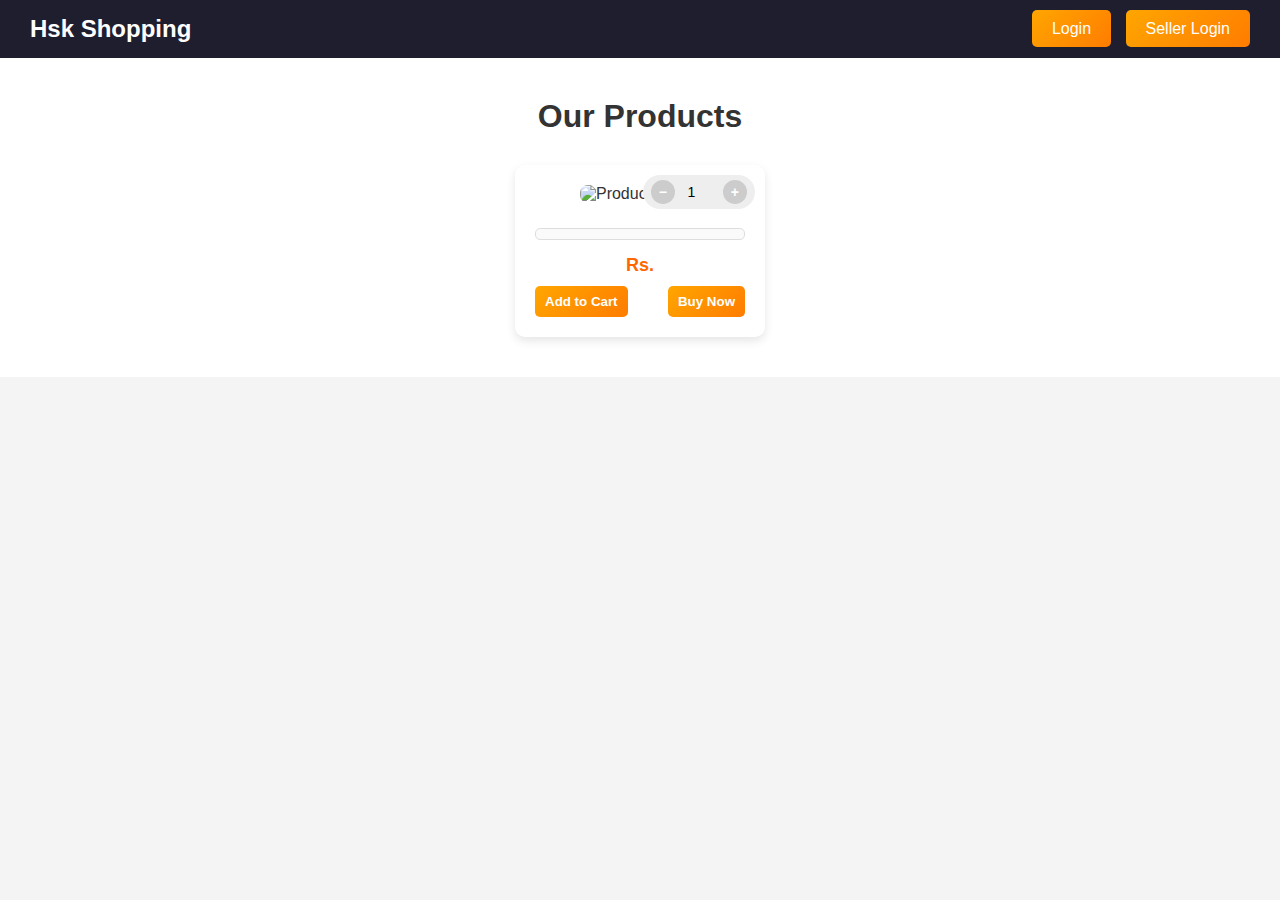
<file: Shopping/target/classes/templates/index.html>
<!DOCTYPE html>
<html lang="en" xmlns:th="http://www.w3.org/1999/xhtml">
<head>
  <meta charset="UTF-8" />
  <meta name="viewport" content="width=device-width, initial-scale=1.0"/>
  <title>Hsk Shopping</title>
  <style>
    * { margin: 0; padding: 0; box-sizing: border-box; }

    body {
      font-family: 'Segoe UI', Tahoma, Geneva, Verdana, sans-serif;
      background: #f4f4f4;
      color: #333;
    }

    .navbar {
      background-color: #1e1e2f;
      display: flex;
      justify-content: space-between;
      align-items: center;
      padding: 15px 30px;
      box-shadow: 0 4px 6px rgba(0, 0, 0, 0.1);
    }

    .logo {
      color: white;
      font-size: 24px;
    }

    .navbar-right .btn {
      color: white;
      background: linear-gradient(135deg, #ffa600, #ff7c00);
      padding: 10px 20px;
      margin-left: 10px;
      text-decoration: none;
      border-radius: 5px;
      border: none;
      cursor: pointer;
      transition: transform 0.3s ease, background 0.3s;
    }

    .navbar-right .btn:hover {
      transform: scale(1.05);
      opacity: 0.95;
    }

    .products {
      padding: 40px;
      background-color: #ffffff;
    }

    .products h2 {
      text-align: center;
      margin-bottom: 30px;
      font-size: 32px;
      color: #333;
    }

    .product-list {
      display: flex;
      flex-wrap: wrap;
      justify-content: center;
      gap: 20px;
    }

    .product-link {
      text-decoration: none;
      color: inherit;
    }

    .product-item {
      position: relative;
      background: #fff;
      border-radius: 10px;
      box-shadow: 0 4px 10px rgba(0,0,0,0.1);
      padding: 20px;
      width: 250px;
      text-align: center;
      transition: transform 0.2s ease-in-out;
    }

    .product-item:hover {
      transform: translateY(-5px);
    }

    .product-item img {
      width: 100%;
      height: 200px;
      object-fit: cover;
      border-radius: 8px;
      margin-bottom: 15px;
    }

    .product-item h3 {
      font-size: 20px;
      margin: 10px 0;
      color: #222;
    }

    .description-box {
      font-size: 15px;
      color: #666;
      max-height: 60px;
      overflow-y: auto;
      margin-bottom: 15px;
      padding: 5px;
      border: 1px solid #ddd;
      border-radius: 5px;
      background-color: #fafafa;
    }

    .product-item b {
      display: block;
      font-size: 18px;
      color: #ff6600;
      margin-bottom: 10px;
    }

    .button-group {
      display: flex;
      justify-content: space-between;
      gap: 10px;
      margin-top: 10px;
    }

    .product-item button {
      background: linear-gradient(135deg, #ffa600, #ff7c00);
      color: white;
      padding: 8px 10px;
      border: none;
      border-radius: 5px;
      cursor: pointer;
      font-weight: 600;
      flex: 1;
      transition: transform 0.2s ease;
    }

    .product-item button:hover {
      transform: scale(1.05);
    }

    .quantity-selector {
      position: absolute;
      top: 10px;
      right: 10px;
      display: flex;
      align-items: center;
      background: #eee;
      padding: 5px 8px;
      border-radius: 20px;
    }

    .quantity-selector button {
      background: #ccc;
      border: none;
      padding: 4px 8px;
      font-size: 14px;
      font-weight: bold;
      border-radius: 50%;
      cursor: pointer;
    }

    .quantity-selector input[type="number"] {
      width: 40px;
      text-align: center;
      border: none;
      background: transparent;
      font-size: 14px;
      margin: 0 4px;
    }
  </style>
</head>
<body>

<nav class="navbar">
  <div class="navbar-left">
    <h1 class="logo">Hsk Shopping</h1>
  </div>
  <div class="navbar-right">
    <a href="/login" class="btn">Login</a>
    <a href="/seller-login" class="btn">Seller Login</a>
  </div>
</nav>

<section class="products">
  <h2>Our Products</h2>
  <div class="product-list">
    <div th:each="product, stat : ${products}" th:if="${stat.index} < 6" class="product-item">

      <a th:href="@{'/product/' + ${product.id}}" class="product-link">
        <img th:src="@{'/uploads/' + ${product.imageName}}" alt="Product Image">
        <h3 th:text="${product.name}"></h3>
        <div class="description-box" th:text="${product.description}"></div>
        <b>Rs. <span th:text="${product.price}"></span></b>
      </a>

      <!-- Quantity Selector -->
      <div class="quantity-selector">
        <button type="button" onclick="decrementQty(this)">−</button>
        <input type="number" name="quantity" value="1" min="1" class="shared-qty"/>
        <button type="button" onclick="incrementQty(this)">+</button>
      </div>

      <!-- Action Buttons -->
      <div class="button-group">
        <!-- Add to Cart -->
        <form th:action="@{'/cart/add/' + ${product.id}}" method="post" onsubmit="syncQtyBeforeSubmit(this)">
          <input type="hidden" name="quantity" value="1"/>
          <button type="submit">Add to Cart</button>
        </form>

        <!-- Buy Now -->
        <form th:action="@{'/buy-now/' + ${product.id}}" method="post" onsubmit="syncQtyBeforeSubmit(this)">
          <input type="hidden" name="quantity" value="1"/>
          <button type="submit">Buy Now</button>
        </form>
      </div>
    </div>
  </div>
</section>

<script>
  function incrementQty(button) {
    const input = button.parentElement.querySelector('input[type="number"]');
    input.value = parseInt(input.value) + 1;
  }

  function decrementQty(button) {
    const input = button.parentElement.querySelector('input[type="number"]');
    if (parseInt(input.value) > 1) {
      input.value = parseInt(input.value) - 1;
    }
  }

  function syncQtyBeforeSubmit(form) {
    const productItem = form.closest('.product-item');
    const quantity = productItem.querySelector('.quantity-selector input[name="quantity"]').value;
    form.querySelector('input[type="hidden"][name="quantity"]').value = quantity;
  }
</script>

</body>
</html>
</file>
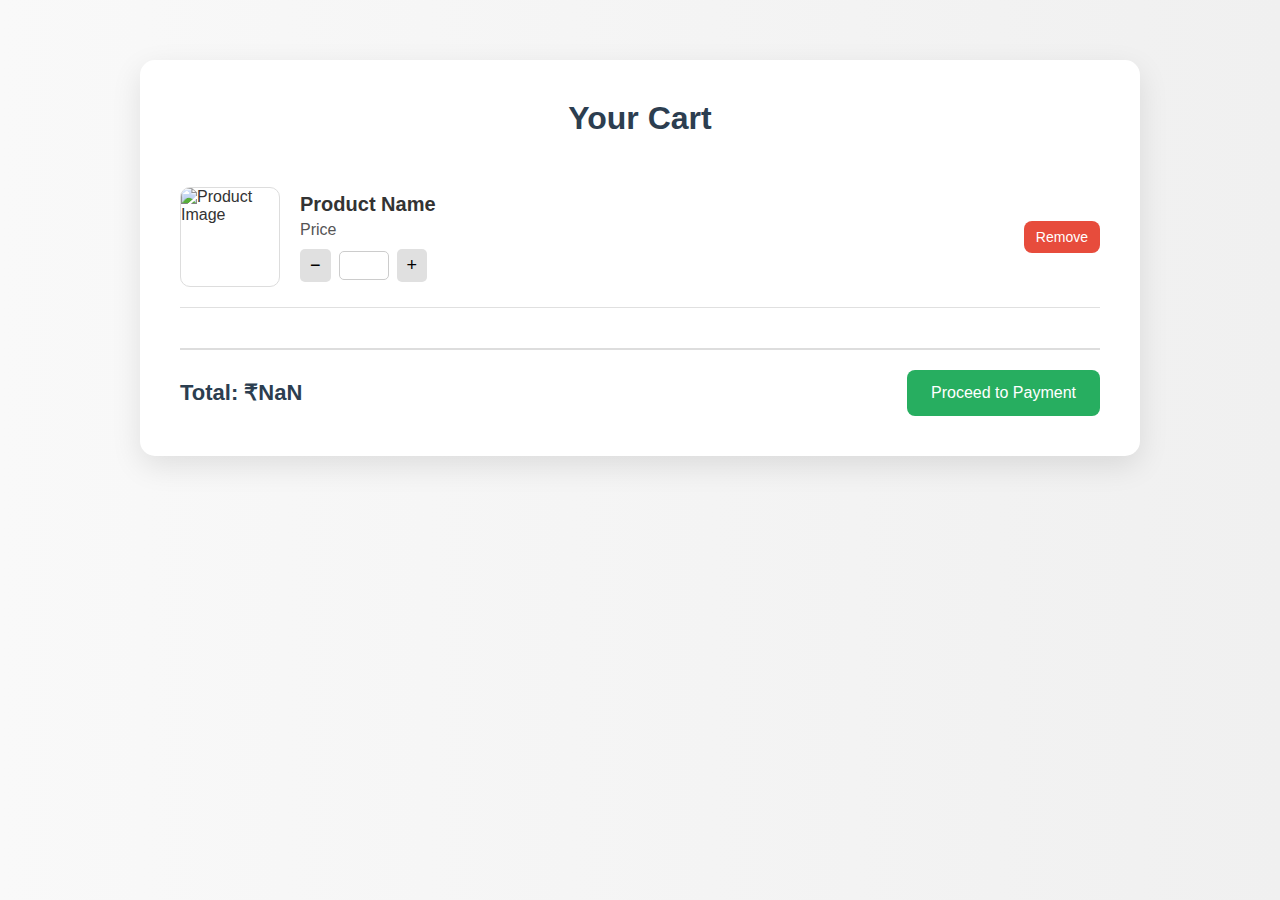
<file: Shopping/target/classes/templates/checkout.html>
<!DOCTYPE html>
<html xmlns:th="http://www.thymeleaf.org">
<head>
  <title>Checkout</title>
  <meta charset="UTF-8">
  <style>
    * { box-sizing: border-box; margin: 0; padding: 0; }

    body {
      font-family: 'Segoe UI', Tahoma, Geneva, Verdana, sans-serif;
      background: linear-gradient(to right, #f9f9f9, #f0f0f0);
      color: #333;
    }

    .checkout-container {
      max-width: 1000px;
      margin: 60px auto;
      background: white;
      padding: 40px;
      border-radius: 15px;
      box-shadow: 0 10px 30px rgba(0, 0, 0, 0.1);
      animation: fadeIn 0.5s ease-in-out;
    }

    h1 {
      text-align: center;
      margin-bottom: 30px;
      color: #2c3e50;
    }

    .product {
      display: flex;
      align-items: center;
      justify-content: space-between;
      border-bottom: 1px solid #e0e0e0;
      padding: 20px 0;
      transition: background 0.3s;
    }

    .product:hover { background: #fafafa; }

    .product img {
      width: 100px;
      height: 100px;
      object-fit: cover;
      border-radius: 10px;
      border: 1px solid #ddd;
    }

    .product-details {
      flex: 1;
      padding: 0 20px;
    }

    .product-details h3 { font-size: 20px; margin-bottom: 5px; }

    .product-details p { font-size: 16px; color: #555; }

    .quantity-controls {
      display: flex;
      align-items: center;
      gap: 8px;
      margin-top: 10px;
    }

    .quantity-controls button {
      background-color: #e0e0e0;
      border: none;
      padding: 6px 10px;
      font-size: 18px;
      cursor: pointer;
      border-radius: 5px;
      transition: all 0.2s ease;
    }

    .quantity-controls button:hover { background-color: #d0d0d0; }

    .quantity-controls input {
      width: 50px;
      padding: 6px;
      text-align: center;
      border-radius: 5px;
      border: 1px solid #ccc;
    }

    .remove-button {
      background: #e74c3c;
      color: white;
      border: none;
      padding: 8px 12px;
      border-radius: 8px;
      font-size: 14px;
      cursor: pointer;
      transition: background-color 0.2s;
    }

    .remove-button:hover { background: #c0392b; }

    .summary {
      margin-top: 40px;
      display: flex;
      justify-content: space-between;
      align-items: center;
      border-top: 2px solid #ddd;
      padding-top: 20px;
    }

    .total {
      font-size: 22px;
      font-weight: bold;
      color: #2c3e50;
    }

    .pay-button {
      background: #27ae60;
      color: white;
      border: none;
      padding: 14px 24px;
      font-size: 16px;
      border-radius: 8px;
      cursor: pointer;
      transition: background-color 0.2s ease;
    }

    .pay-button:hover { background: #1e874b; }

    @keyframes fadeIn {
      from { opacity: 0; transform: translateY(20px); }
      to { opacity: 1; transform: translateY(0); }
    }
  </style>
</head>
<body>

<div class="checkout-container">
  <h1>Your Cart</h1>

  <div th:each="item : ${cartItems}" class="product"
       th:attr="data-id=${item.product.id},data-price=${item.product.price}">
    <img th:src="@{'/uploads/' + ${item.product.imageName}}" alt="Product Image"/>
    <div class="product-details">
      <h3 th:text="${item.product.name}">Product Name</h3>
      <p th:text="'Price: ₹' + ${item.product.price}">Price</p>

      <div class="quantity-controls">
        <button type="button" onclick="changeQuantity(this, -1)">−</button>
        <input type="number" name="quantity" th:value="${item.quantity}" min="1"
               onchange="updateQuantity(this)" />
        <button type="button" onclick="changeQuantity(this, 1)">+</button>
      </div>
    </div>

    <form th:action="@{'/cart/remove/' + ${item.product.id}}" method="post">
      <button class="remove-button" type="submit">Remove</button>
    </form>
  </div>

  <div class="summary">
    <div class="total">Total: ₹<span id="totalAmount" th:text="${total}">0</span></div>
    <button class="pay-button" type="button" onclick="startPayment()">Proceed to Payment</button>
  </div>
</div>

<!-- Razorpay Script -->
<script src="https://checkout.razorpay.com/v1/checkout.js"></script>
<script>
  function changeQuantity(button, change) {
    const input = button.parentElement.querySelector('input[type="number"]');
    let value = parseInt(input.value);
    value = isNaN(value) ? 1 : value + change;
    if (value < 1) value = 1;
    input.value = value;
    updateQuantity(input);
  }

  function updateQuantity(input) {
    const productDiv = input.closest('.product');
    const productId = productDiv.getAttribute('data-id');
    const quantity = input.value;

    fetch(`/cart/update/${productId}`, {
      method: 'POST',
      headers: { 'Content-Type': 'application/x-www-form-urlencoded' },
      body: `quantity=${quantity}`
    }).then(response => {
      if (response.ok) recalculateTotal();
      else alert('Failed to update quantity');
    });
  }

  function recalculateTotal() {
    const products = document.querySelectorAll('.product');
    let total = 0;
    products.forEach(product => {
      const price = parseFloat(product.getAttribute('data-price'));
      const qty = parseInt(product.querySelector('input[type="number"]').value);
      total += price * qty;
    });
    document.getElementById('totalAmount').innerText = total.toFixed(2);
  }

  function startPayment() {
    const total = parseFloat(document.getElementById('totalAmount').innerText);

    fetch('/create-order', {
      method: 'POST',
      headers: { 'Content-Type': 'application/json' },
      body: JSON.stringify({ amount: Math.round(total * 100) })
    })
    .then(res => res.json())
    .then(data => {
      const options = {
        key: 'rzp_test_E1v7jL3XBuxjgO', // Replace with your actual key
        amount: data.amount,
        currency: 'INR',
        name: 'HSK Shopping',
        description: 'Order Payment',
        order_id: data.id,
        handler: function (response) {
          fetch('/payment-success', {
            method: 'POST',
            headers: { 'Content-Type': 'application/json' },
            body: JSON.stringify(response)
          }).then(() => {
            window.location.href = '/payment-success-page';
          });
        },
        prefill: {
          name: 'Customer',
          email: 'customer@example.com'
        },
        theme: { color: '#27ae60' }
      };
      const rzp = new Razorpay(options);
      rzp.open();
    });
  }

  window.onload = recalculateTotal;
</script>

</body>
</html>
</file>
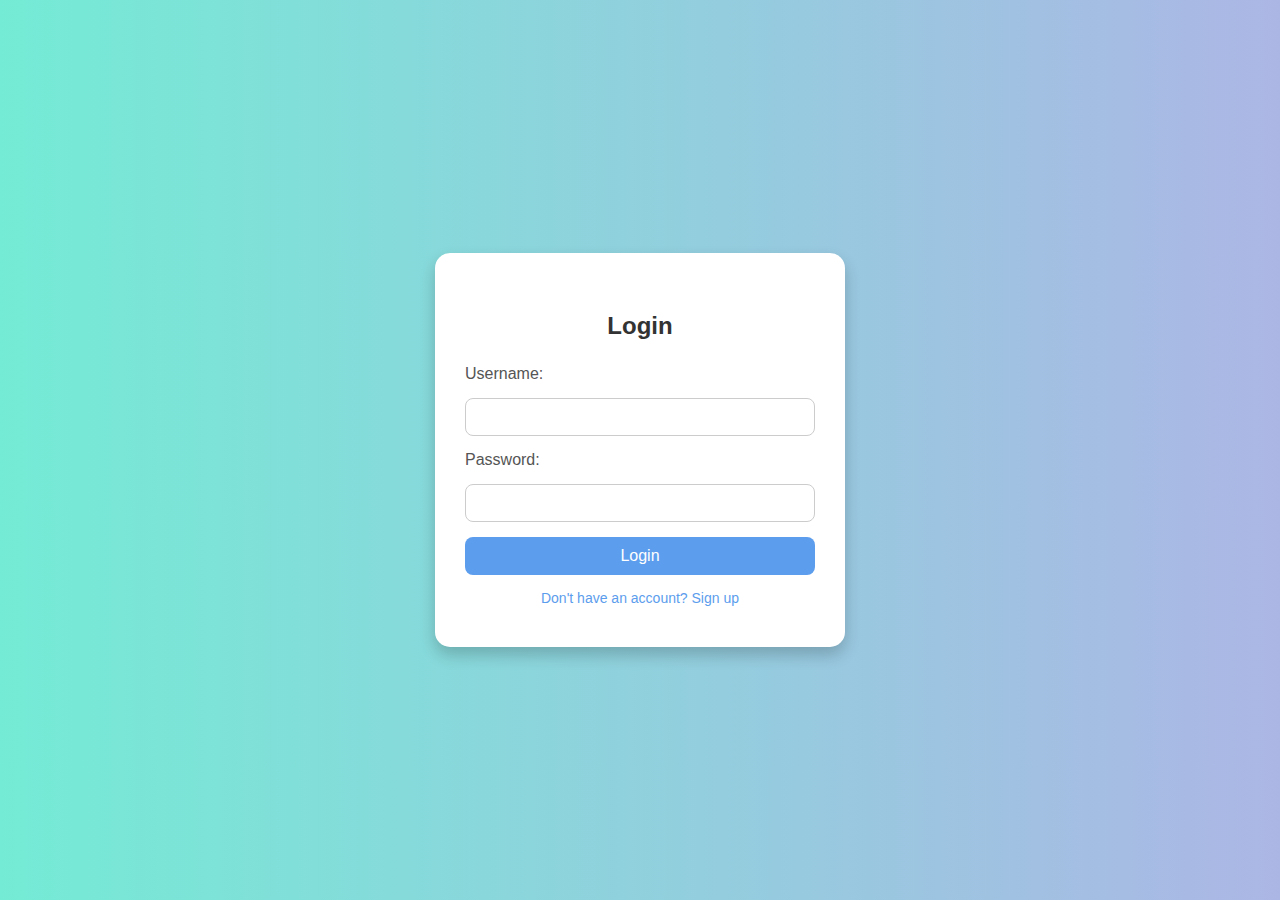
<file: Shopping/target/classes/templates/login.html>
<!DOCTYPE html>
<html xmlns:th="http://www.thymeleaf.org">
<head>
  <title>Login</title>
  <style>
    body {
      margin: 0;
      padding: 0;
      font-family: 'Segoe UI', Tahoma, Geneva, Verdana, sans-serif;
      background: linear-gradient(to right, #74ebd5, #ACB6E5);
      height: 100vh;
      display: flex;
      justify-content: center;
      align-items: center;
    }

    .login-container {
      background-color: #ffffff;
      padding: 40px 30px;
      border-radius: 15px;
      box-shadow: 0 8px 16px rgba(0, 0, 0, 0.2);
      width: 350px;
      text-align: center;
    }

    h2 {
      margin-bottom: 25px;
      color: #333333;
    }

    form {
      display: flex;
      flex-direction: column;
      gap: 15px;
    }

    label {
      text-align: left;
      font-weight: 500;
      color: #555555;
    }

    input[type="text"], input[type="password"] {
      padding: 10px;
      border: 1px solid #cccccc;
      border-radius: 8px;
      font-size: 14px;
    }

    button {
      padding: 10px;
      background-color: #5c9ded;
      color: white;
      border: none;
      border-radius: 8px;
      font-size: 16px;
      cursor: pointer;
    }

    button:hover {
      background-color: #4682d3;
    }

    a {
      margin-top: 15px;
      display: inline-block;
      color: #5c9ded;
      text-decoration: none;
      font-size: 14px;
    }

    a:hover {
      text-decoration: underline;
    }
  </style>
</head>
<body>
<div class="login-container">
  <h2>Login</h2>

  <form th:action="@{/login}" method="post">
    <label for="username">Username:</label>
    <input type="text" name="username" id="username" required>

    <label for="password">Password:</label>
    <input type="password" name="password" id="password" required>

    <button type="submit">Login</button>
  </form>

  <a th:href="@{/signup}">Don't have an account? Sign up</a>
</div>
</body>
</html>
</file>
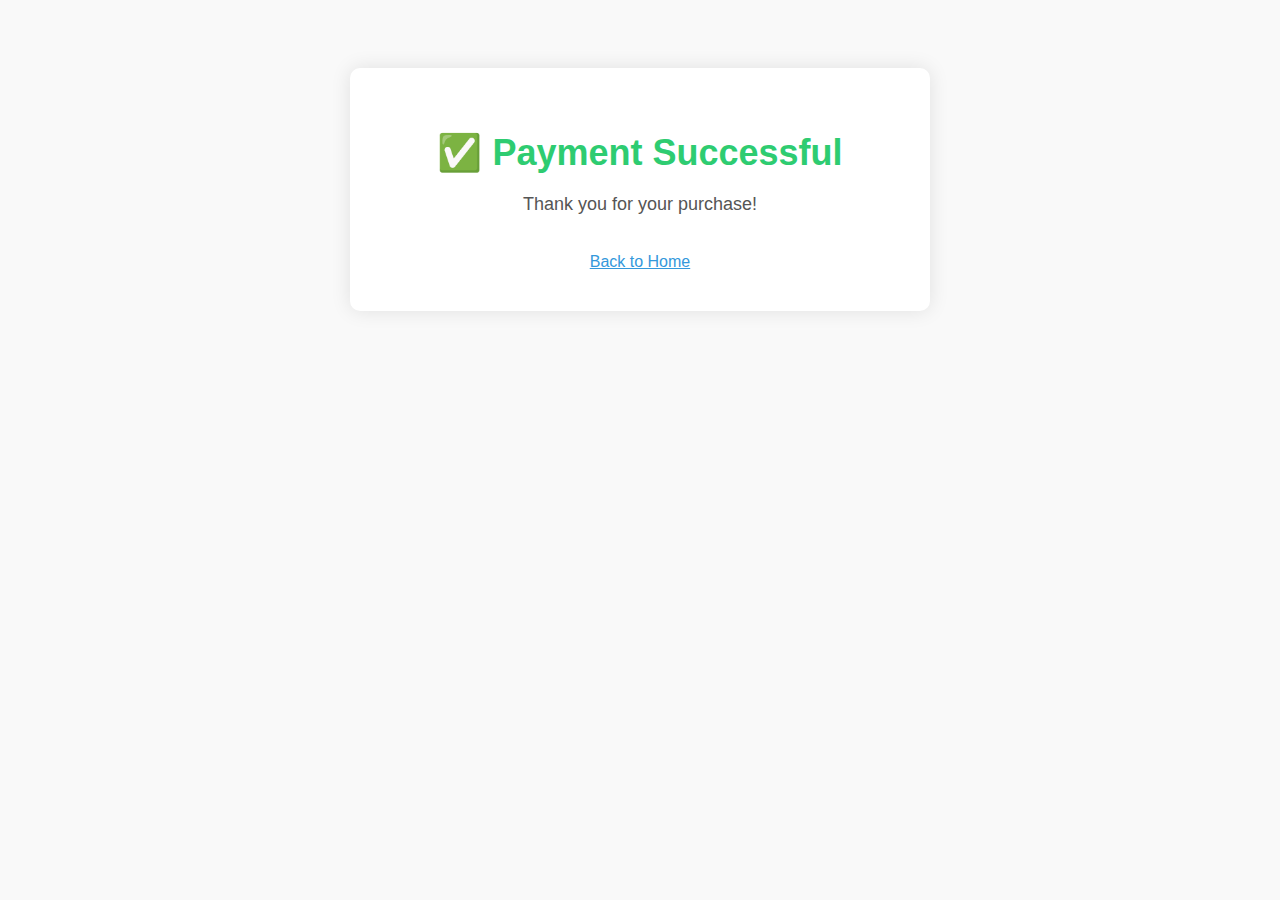
<file: Shopping/target/classes/templates/payment_success.html>
<!DOCTYPE html>
<html xmlns:th="http://www.thymeleaf.org">
<head>
    <title>Payment Successful</title>
    <style>
        body {
            font-family: 'Segoe UI', sans-serif;
            text-align: center;
            padding: 60px;
            background-color: #f9f9f9;
        }
        .success-box {
            background: #ffffff;
            padding: 40px;
            margin: auto;
            border-radius: 10px;
            max-width: 500px;
            box-shadow: 0 0 20px rgba(0, 0, 0, 0.1);
        }
        .success-box h1 {
            color: #2ecc71;
            font-size: 36px;
            margin-bottom: 20px;
        }
        .success-box p {
            font-size: 18px;
            color: #555;
        }
    </style>
</head>
<body>
<div class="success-box">
    <h1>✅ Payment Successful</h1>
    <p>Thank you for your purchase!</p>
    <a href="/" style="display:inline-block;margin-top:20px;color:#3498db;">Back to Home</a>
</div>
</body>
</html>
</file>
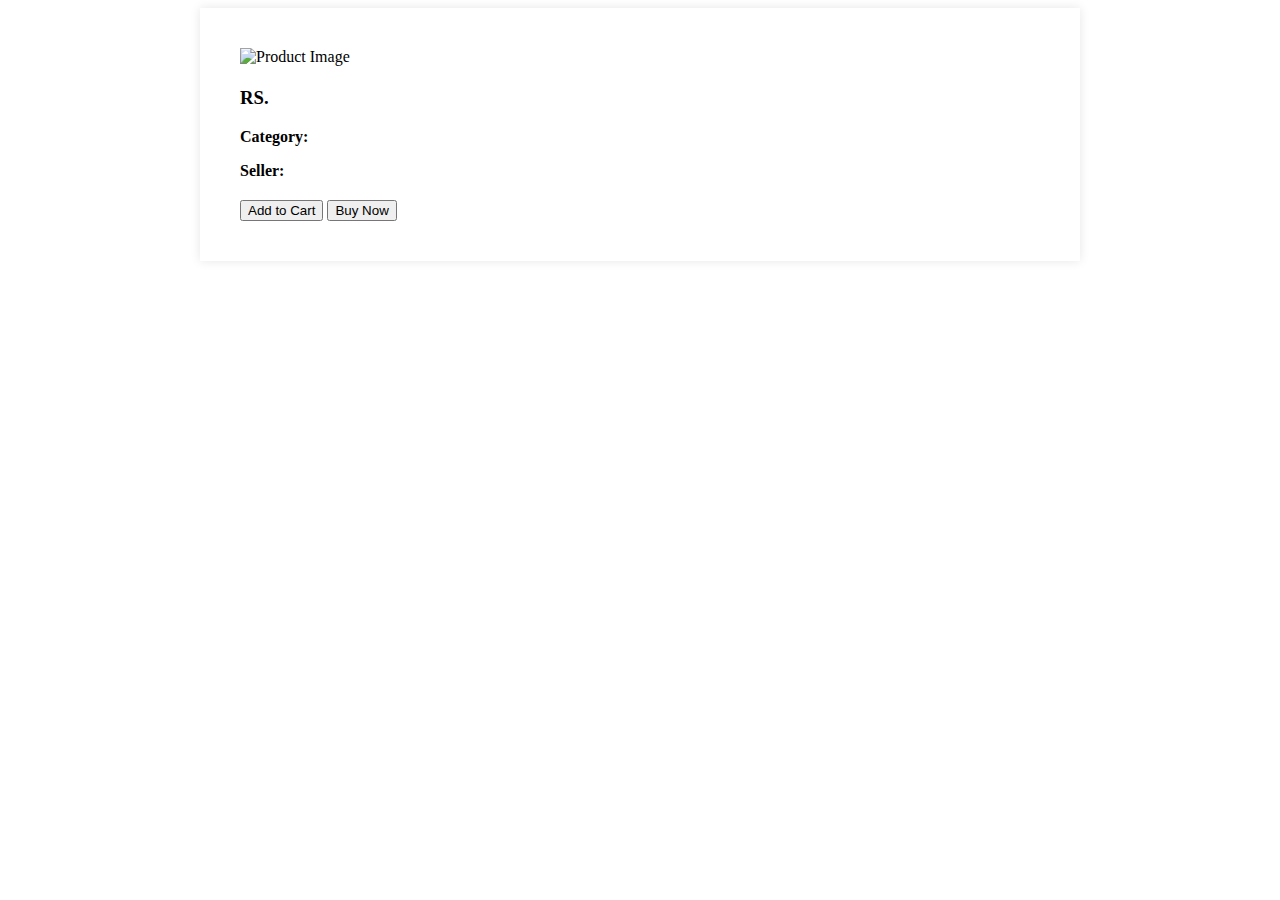
<file: Shopping/target/classes/templates/product-detail.html>
<!DOCTYPE html>
<html xmlns:th="http://www.thymeleaf.org">
<head>
    <title>Product Details</title>
    <style>
        .product-detail {
          padding: 40px;
          max-width: 800px;
          margin: auto;
          background: #fff;
          box-shadow: 0 0 10px rgba(0,0,0,0.1);
        }
        .product-detail img {
          width: 100%;
          height: auto;
          object-fit: cover;
        }
        .buttons {
          margin-top: 20px;
        }
        .buttons form {
          display: inline;
        }
    </style>
</head>
<body>

<div class="product-detail">
    <img th:src="@{'/uploads/' + ${product.imageName}}" alt="Product Image" />
    <h1 th:text="${product.name}"></h1>
    <h3>RS. <span th:text="${product.price}"></span></h3>
    <p th:text="${product.description}"></p>
    <p><b>Category:</b> <span th:text="${product.category}"></span></p>
    <p><b>Seller:</b> <span th:text="${product.seller.name}"></span></p>

    <div class="buttons">
        <form th:action="@{'/cart/add/' + ${product.id}}" method="post">
            <button type="submit">Add to Cart</button>
        </form>
        <form th:action="@{'/buy-now/' + ${product.id}}" method="post">
            <button type="submit">Buy Now</button>
        </form>
    </div>
</div>

</body>
</html>
</file>
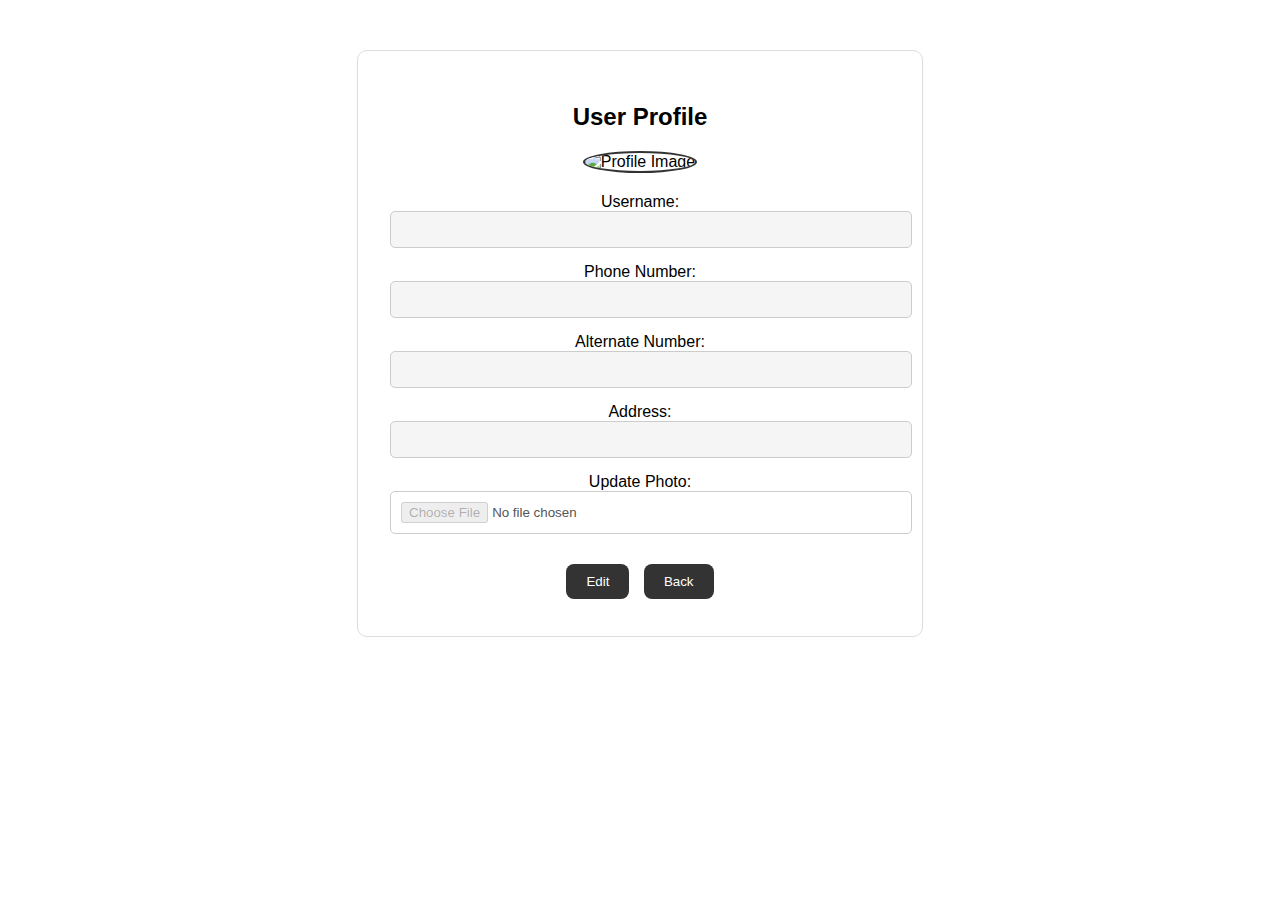
<file: Shopping/target/classes/templates/profile.html>
<!DOCTYPE html>
<html xmlns:th="http://www.thymeleaf.org">
<head>
    <title>Profile</title>
    <style>
        body {
            font-family: Arial, sans-serif;
        }

        .container {
            max-width: 500px;
            margin: 50px auto;
            padding: 2em;
            border: 1px solid #ddd;
            border-radius: 10px;
            text-align: center;
        }

        .profile-img {
            width: 150px;
            height: 150px;
            border-radius: 50%;
            object-fit: cover;
            margin-bottom: 20px;
            border: 2px solid #333;
        }

        input[type="text"],
        input[type="file"] {
            width: 100%;
            padding: 10px;
            margin-bottom: 15px;
            border-radius: 5px;
            border: 1px solid #ccc;
        }

        input[readonly] {
            background-color: #f5f5f5;
        }

        button {
            background-color: #333;
            color: white;
            border: none;
            padding: 10px 20px;
            border-radius: 8px;
            cursor: pointer;
            margin: 5px;
        }

        button:hover {
            background-color: #555;
        }

        .btn-group {
            margin-top: 10px;
        }
    </style>

    <script>
        function enableEdit() {
            document.querySelectorAll('.editable').forEach(input => input.removeAttribute('readonly'));
            document.getElementById("photo").disabled = false;
            document.getElementById("saveBtn").style.display = 'inline-block';
        }
    </script>
</head>
<body>
<div class="container">
    <h2>User Profile</h2>

    <!-- Profile image -->
    <img th:src="'data:image/jpeg;base64,' + ${userBase64}" class="profile-img" alt="Profile Image"/>

    <!-- Profile form -->
    <form th:action="@{/profile}" method="post" enctype="multipart/form-data">
        <label>Username:</label>
        <input type="text" th:value="${user.username}" readonly />

        <label>Phone Number:</label>
        <input type="text" th:value="${user.phoneNumber}" readonly />

        <label>Alternate Number:</label>
        <input type="text" name="alternateNumber" th:value="${user.alternateNumber}" class="editable" readonly />

        <label>Address:</label>
        <input type="text" name="address" th:value="${user.address}" class="editable" readonly />

        <label>Update Photo:</label>
        <input type="file" name="photo" id="photo" disabled />

        <div class="btn-group">
            <button type="button" onclick="enableEdit()">Edit</button>
            <button type="submit" id="saveBtn" style="display: none;">Save</button>
            <a th:href="@{/home}" style="text-decoration: none;">
                <button type="button">Back</button>
            </a>
        </div>
    </form>
</div>
</body>
</html>
</file>
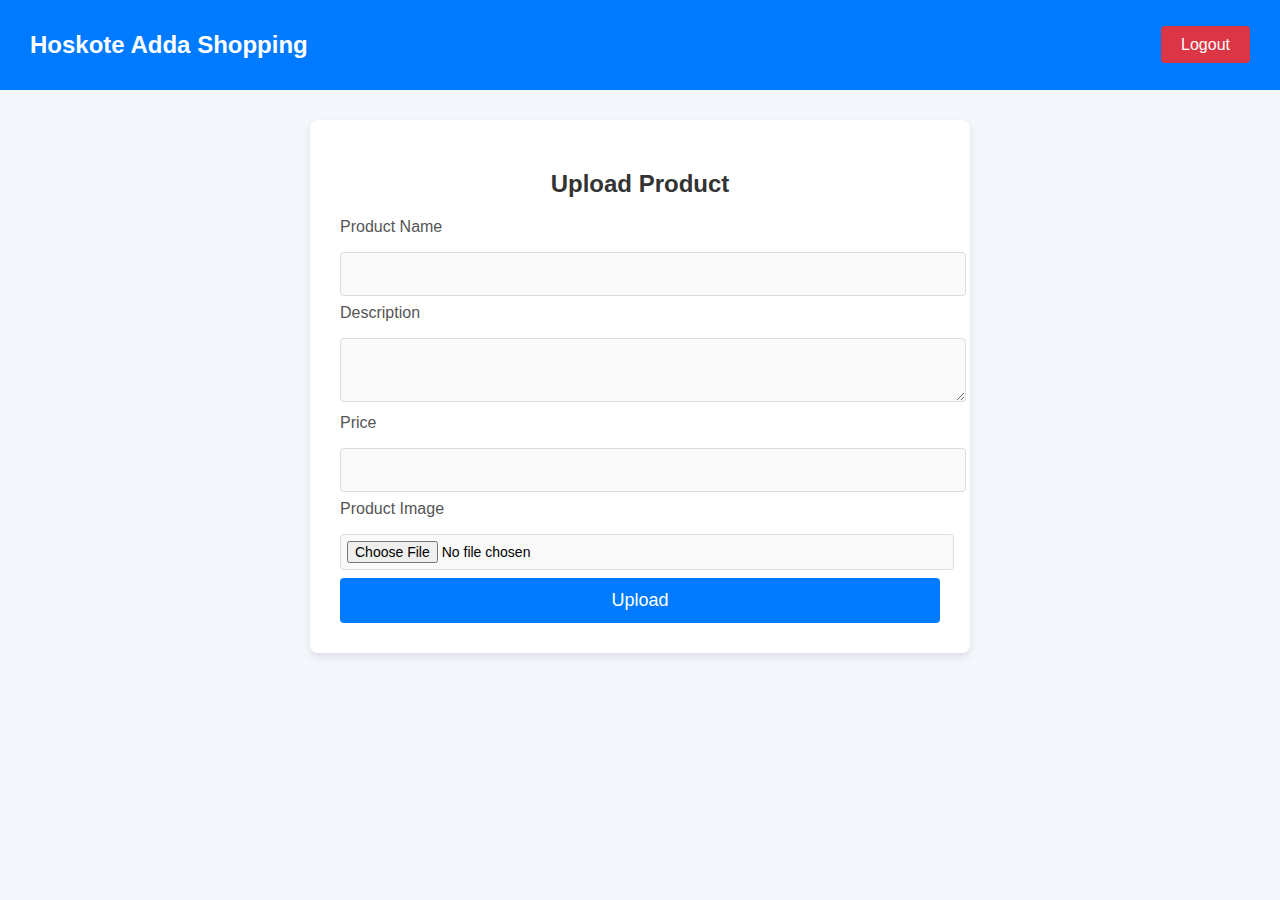
<file: Shopping/target/classes/templates/seller-dashboard.html>
<!DOCTYPE html>
<html lang="en">
<head>
  <meta charset="UTF-8" />
  <meta name="viewport" content="width=device-width, initial-scale=1.0"/>
  <title>Seller Dashboard</title>
  <style>
    /* General styles */
    body {
      font-family: Arial, sans-serif;
      margin: 0;
      padding: 0;
      background-color: #f4f7fc;
    }

    /* Navbar styles */
    .navbar {
      display: flex;
      justify-content: space-between;
      align-items: center;
      background-color: #007bff;
      color: white;
      padding: 15px 30px;
    }

    .navbar-left .logo {
      font-size: 24px;
      font-weight: bold;
    }

    .navbar-right .btn {
      background-color: #dc3545;
      color: white;
      text-decoration: none;
      padding: 10px 20px;
      border-radius: 4px;
      font-size: 16px;
      transition: background-color 0.3s ease;
    }

    .navbar-right .btn:hover {
      background-color: #c82333;
    }

    /* Product upload form styles */
    .product-form {
      margin: 30px auto;
      padding: 30px;
      background-color: white;
      max-width: 600px;
      border-radius: 8px;
      box-shadow: 0 4px 8px rgba(0, 0, 0, 0.1);
    }

    .product-form h2 {
      text-align: center;
      color: #333;
      margin-bottom: 20px;
    }

    .product-form label {
      font-size: 16px;
      color: #555;
      display: block;
      margin-bottom: 8px;
    }

    .product-form input,
    .product-form textarea {
      width: 100%;
      padding: 12px;
      margin: 8px 0;
      border: 1px solid #ddd;
      border-radius: 4px;
      font-size: 16px;
      background-color: #fafafa;
    }

    .product-form input[type="file"] {
      padding: 6px;
      font-size: 14px;
    }

    .product-form button {
      width: 100%;
      padding: 12px;
      background-color: #007bff;
      color: white;
      border: none;
      border-radius: 4px;
      font-size: 18px;
      cursor: pointer;
      transition: background-color 0.3s ease;
    }

    .product-form button:hover {
      background-color: #0056b3;
    }
  </style>
</head>
<body>

<nav class="navbar">
  <div class="navbar-left">
    <h1 class="logo">Hoskote Adda Shopping</h1>
  </div>
  <div class="navbar-right">
    <a href="/logout" class="btn">Logout</a>
  </div>
</nav>

<section class="product-form">
  <h2>Upload Product</h2>
  <form action="/upload-product" method="POST" enctype="multipart/form-data">
    <label for="productName">Product Name</label>
    <input type="text" id="productName" name="productName" required>

    <label for="productDescription">Description</label>
    <textarea id="productDescription" name="productDescription" required></textarea>

    <label for="productPrice">Price</label>
    <input type="number" id="productPrice" name="productPrice" required>

    <label for="productImage">Product Image</label>
    <input type="file" id="productImage" name="productImage" required>

    <button type="submit" class="btn">Upload</button>
  </form>
</section>

</body>
</html>
</file>
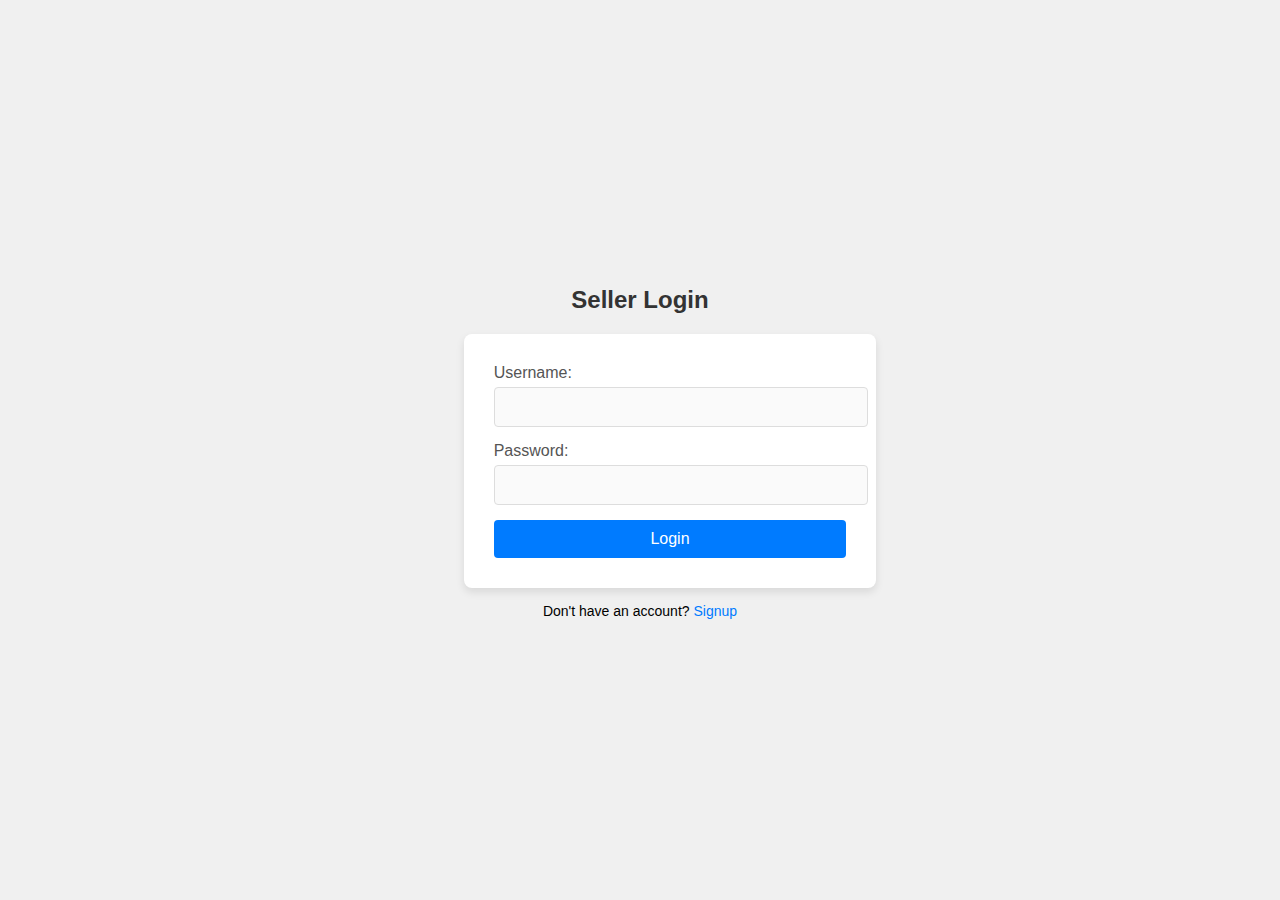
<file: Shopping/target/classes/templates/seller-login.html>
<!DOCTYPE html>
<html lang="en" xmlns:th="http://www.w3.org/1999/xhtml">
<head>
  <meta charset="UTF-8">
  <meta name="viewport" content="width=device-width, initial-scale=1.0">
  <title>Seller Login</title>
  <style>
    /* General Styles */
    body {
      font-family: Arial, sans-serif;
      background-color: #f0f0f0;
      margin: 0;
      padding: 0;
      display: flex;
      justify-content: center;
      align-items: center;
      height: 100vh;
    }

    h2 {
      text-align: center;
      color: #333;
      margin-bottom: 20px;
    }

    form {
      background-color: white;
      padding: 30px;
      border-radius: 8px;
      box-shadow: 0 4px 8px rgba(0, 0, 0, 0.1);
      width: 100%;
      max-width: 400px;
    }

    label {
      font-size: 16px;
      color: #555;
      margin-bottom: 5px;
      display: block;
    }

    input[type="text"],
    input[type="password"] {
      width: 100%;
      padding: 10px;
      margin-bottom: 15px;
      border: 1px solid #ddd;
      border-radius: 4px;
      font-size: 16px;
      background-color: #fafafa;
    }

    button {
      width: 100%;
      padding: 10px;
      background-color: #007bff;
      color: white;
      border: none;
      border-radius: 4px;
      font-size: 16px;
      cursor: pointer;
      transition: background-color 0.3s ease;
    }

    button:hover {
      background-color: #0056b3;
    }

    p {
      text-align: center;
      font-size: 14px;
      margin-top: 15px;
    }

    a {
      color: #007bff;
      text-decoration: none;
    }

    a:hover {
      text-decoration: underline;
    }
  </style>
</head>
<body>

<div>
  <h2>Seller Login</h2>
  <form action="/seller-login" method="post">
    <label for="username">Username:</label>
    <input type="text" name="username" id="username" required>

    <label for="password">Password:</label>
    <input type="password" name="password" id="password" required>

    <button type="submit">Login</button>
  </form>

  <p>Don't have an account? <a href="/seller-signup">Signup</a></p>
</div>

</body>
</html>
</file>
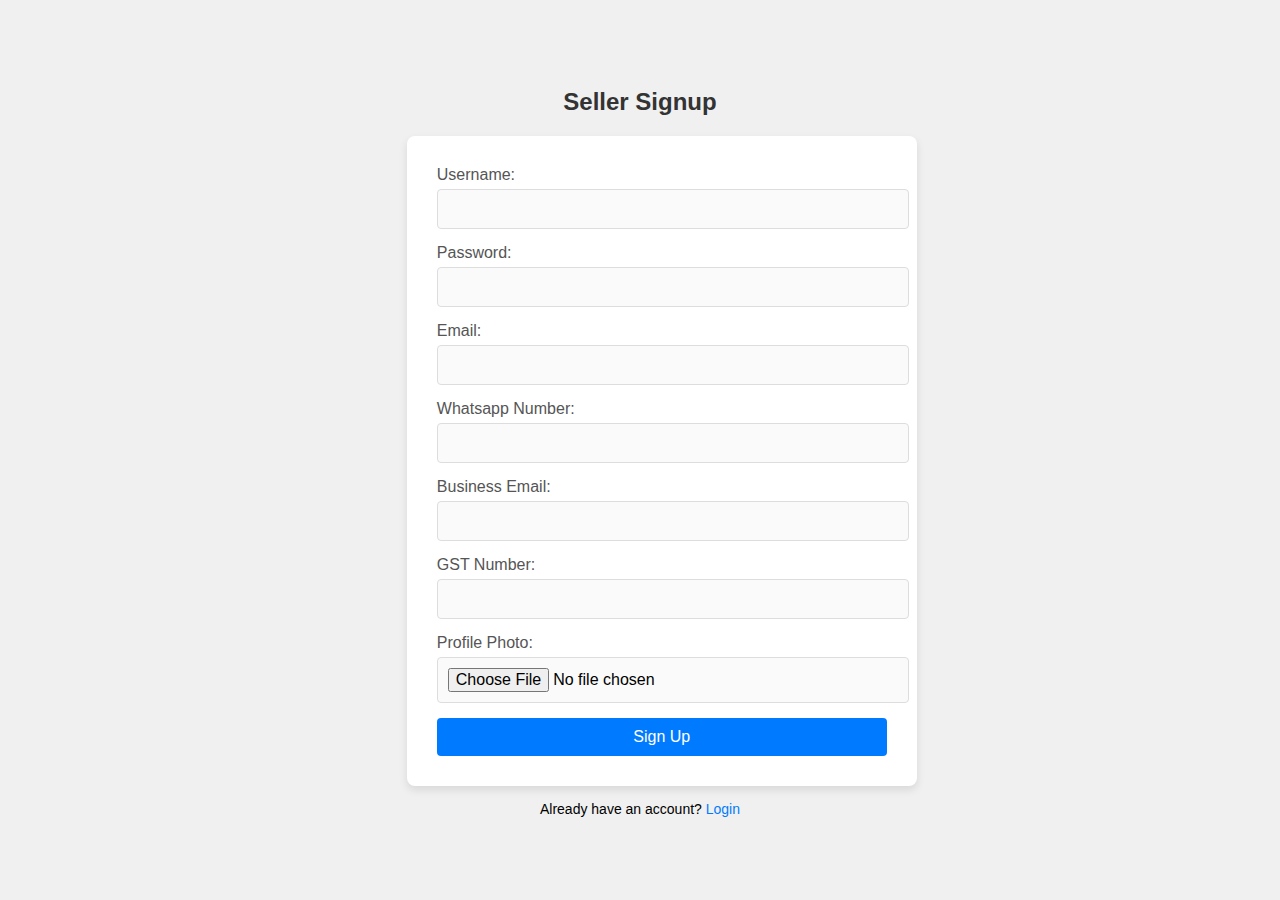
<file: Shopping/target/classes/templates/seller-signup.html>
<!DOCTYPE html>
<html lang="en">
<head>
    <meta charset="UTF-8">
    <meta name="viewport" content="width=device-width, initial-scale=1.0">
    <title>Seller Signup</title>
    <style>
        /* General Styles */
        body {
          font-family: Arial, sans-serif;
          background-color: #f0f0f0;
          margin: 0;
          padding: 0;
          display: flex;
          justify-content: center;
          align-items: center;
          height: 100vh;
        }

        h2 {
          text-align: center;
          color: #333;
          margin-bottom: 20px;
        }

        form {
          background-color: white;
          padding: 30px;
          border-radius: 8px;
          box-shadow: 0 4px 8px rgba(0, 0, 0, 0.1);
          width: 100%;
          max-width: 450px;
        }

        label {
          font-size: 16px;
          color: #555;
          margin-bottom: 5px;
          display: block;
        }

        input[type="text"],
        input[type="email"],
        input[type="password"],
        input[type="file"] {
          width: 100%;
          padding: 10px;
          margin-bottom: 15px;
          border: 1px solid #ddd;
          border-radius: 4px;
          font-size: 16px;
          background-color: #fafafa;
        }

        button {
          width: 100%;
          padding: 10px;
          background-color: #007bff;
          color: white;
          border: none;
          border-radius: 4px;
          font-size: 16px;
          cursor: pointer;
          transition: background-color 0.3s ease;
        }

        button:hover {
          background-color: #0056b3;
        }

        p {
          text-align: center;
          font-size: 14px;
          margin-top: 15px;
        }

        a {
          color: #007bff;
          text-decoration: none;
        }

        a:hover {
          text-decoration: underline;
        }
    </style>
</head>
<body>

<div>
    <h2>Seller Signup</h2>
    <form action="/seller-signup" method="post" enctype="multipart/form-data">
        <label for="username">Username:</label>
        <input type="text" name="username" id="username" required>

        <label for="password">Password:</label>
        <input type="password" name="password" id="password" required>

        <label for="email">Email:</label>
        <input type="email" name="email" id="email" required>

        <label for="whatsappNumber">Whatsapp Number:</label>
        <input type="text" name="whatsappNumber" id="whatsappNumber" required>

        <label for="businessEmail">Business Email:</label>
        <input type="email" name="businessEmail" id="businessEmail" required>

        <label for="gstNumber">GST Number:</label>
        <input type="text" name="gstNumber" id="gstNumber" required>

        <label for="photo">Profile Photo:</label>
        <input type="file" name="photo" id="photo" required>

        <button type="submit">Sign Up</button>
    </form>

    <p>Already have an account? <a href="/seller-login">Login</a></p>
</div>

</body>
</html>
</file>
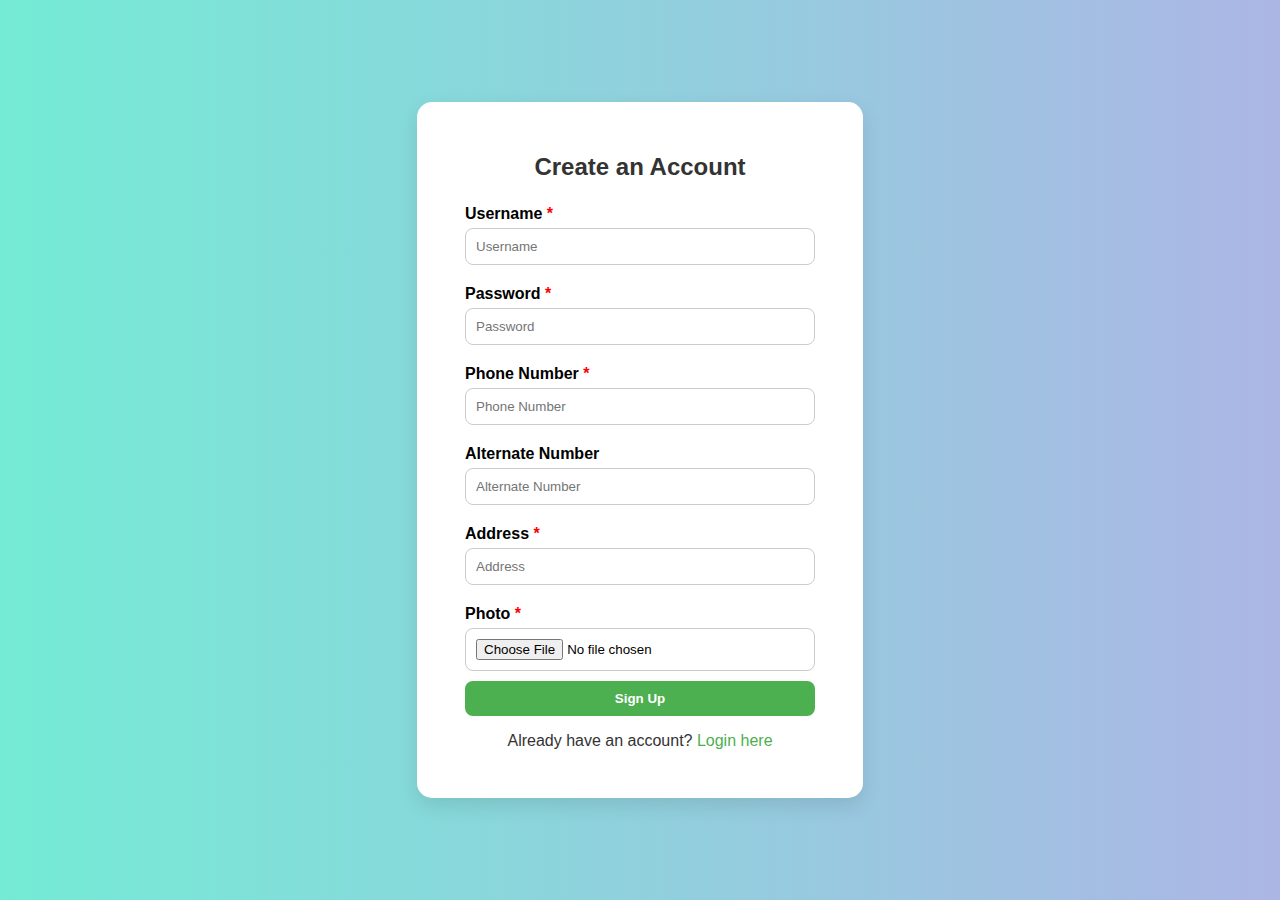
<file: Shopping/target/classes/templates/signup.html>
<!DOCTYPE html>
<html xmlns:th="http://www.thymeleaf.org">
<head>
    <title>Sign Up</title>
    <style>
        body {
            background: linear-gradient(to right, #74ebd5, #acb6e5);
            font-family: 'Segoe UI', Tahoma, Geneva, Verdana, sans-serif;
            display: flex;
            justify-content: center;
            align-items: center;
            height: 100vh;
            margin: 0;
        }

        .container {
            background: white;
            padding: 2em 3em;
            border-radius: 15px;
            box-shadow: 0px 8px 20px rgba(0, 0, 0, 0.1);
            width: 350px;
            text-align: left;
        }

        .container h2 {
            text-align: center;
            margin-bottom: 1em;
            color: #333;
        }

        label {
            display: block;
            margin: 10px 0 5px;
            font-weight: bold;
        }

        .required::after {
            content: " *";
            color: red;
        }

        input {
            width: 100%;
            padding: 10px;
            margin-bottom: 10px;
            border-radius: 8px;
            border: 1px solid #ccc;
            box-sizing: border-box;
        }

        button {
            background-color: #4CAF50;
            color: white;
            padding: 10px 0;
            width: 100%;
            border: none;
            border-radius: 8px;
            cursor: pointer;
            font-weight: bold;
        }

        button:hover {
            background-color: #45a049;
        }

        p {
            margin-top: 1em;
            text-align: center;
            color: #333;
        }

        a {
            color: #4CAF50;
        }
    </style>
</head>
<body>
<div class="container">
    <h2>Create an Account</h2>
    <form th:action="@{/signup}" method="post" enctype="multipart/form-data">
        <label class="required">Username</label>
        <input type="text" name="username" placeholder="Username" required />

        <label class="required">Password</label>
        <input type="password" name="password" placeholder="Password" required />

        <label class="required">Phone Number</label>
        <input type="text" name="phoneNumber" placeholder="Phone Number" required />

        <label>Alternate Number</label>
        <input type="text" name="alternateNumber" placeholder="Alternate Number" />

        <label class="required">Address</label>
        <input type="text" name="address" placeholder="Address" required />

        <label class="required">Photo</label>
        <input type="file" name="photo" accept="image/*" />

        <button type="submit">Sign Up</button>
    </form>
    <p>Already have an account? <a th:href="@{/login}">Login here</a></p>
</div>
</body>
</html>
</file>
